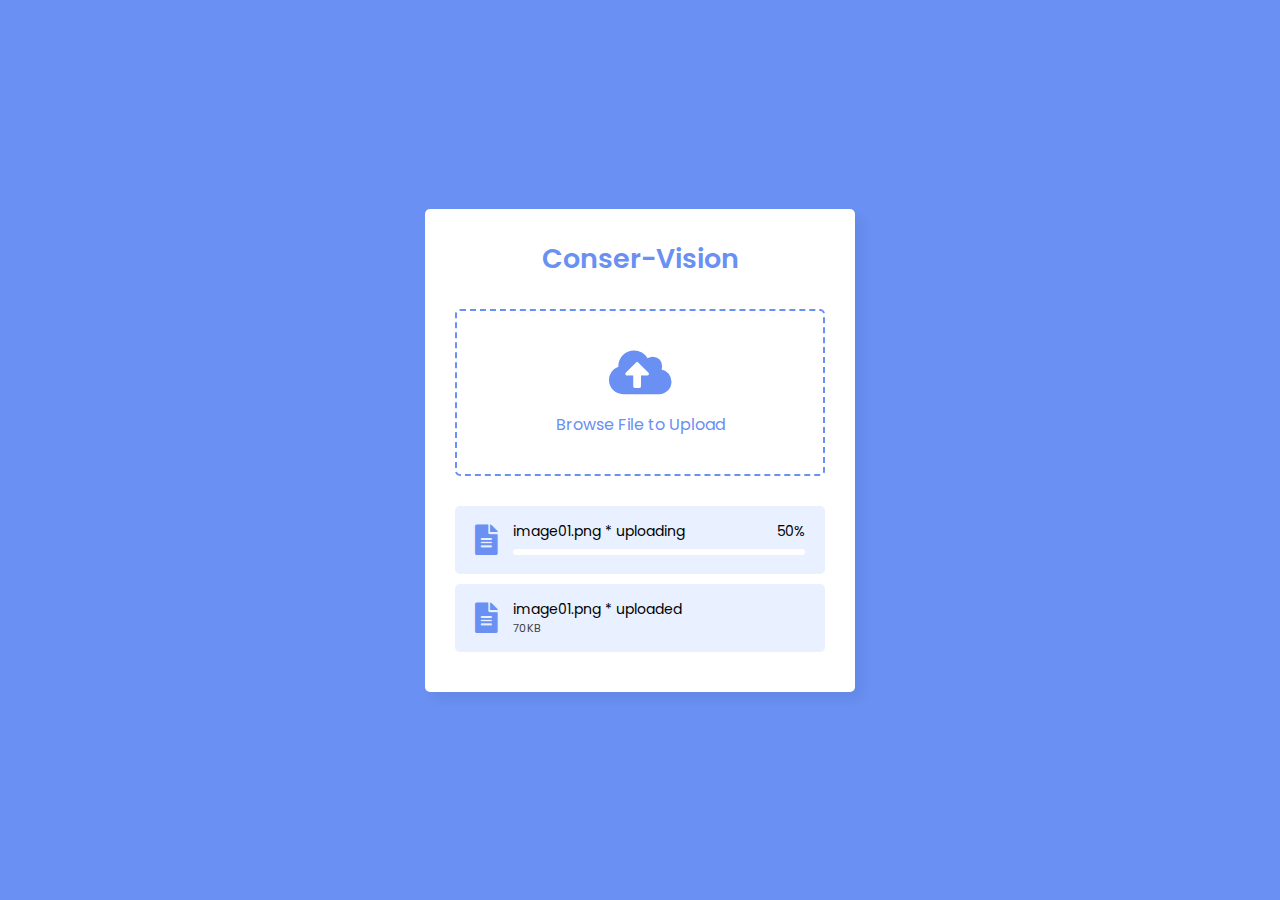
<file: index.html>
<!DOCTYPE html>
<html lang="en">
<head>
    <meta charset="UTF-8">
    <meta http-equiv="X-UA-Compatible" content="IE=edge">
    <meta name="viewport" content="width=device-width, initial-scale=1.0">
    <title>Conser-Vision</title>
    <link rel="stylesheet" href="https://cdnjs.cloudflare.com/ajax/libs/font-awesome/5.15.3/css/all.min.css"/>
 <link rel="stylesheet" href="indexstyles.css">
</head>
<body>
    <div class="wrapper"><header>Conser-Vision</header>
    <form action="#">
        <i class="fas fa-cloud-upload-alt"> </i>
        <p>Browse File to Upload</p>
    </form> 
    <section class="progress-area">
        <li class="row">
           <i class="fas fa-file-alt"></i>
           <div class="content">
             <div class="details">
                <span class="name">image01.png * uploading</span>
                <span class="percent">50%</span>
             </div>
             <div class="progress-bar">
                <div class="progress">  </div>
             </div>
           </div>
        </li>
    </section>
    <section class="uploaded-area">
        <li class="row">
            <div class="content">
                <i class="fas fa-file-alt"></i>
                <div class="details">
                    <span class="name">image01.png * uploaded</span>
                    <span class="size">70KB</span>
                 </div> 
            </div>
            <i class="fas fa.check"></i>
        </li>
    </section>
</div>
</body>
</html>
</file>
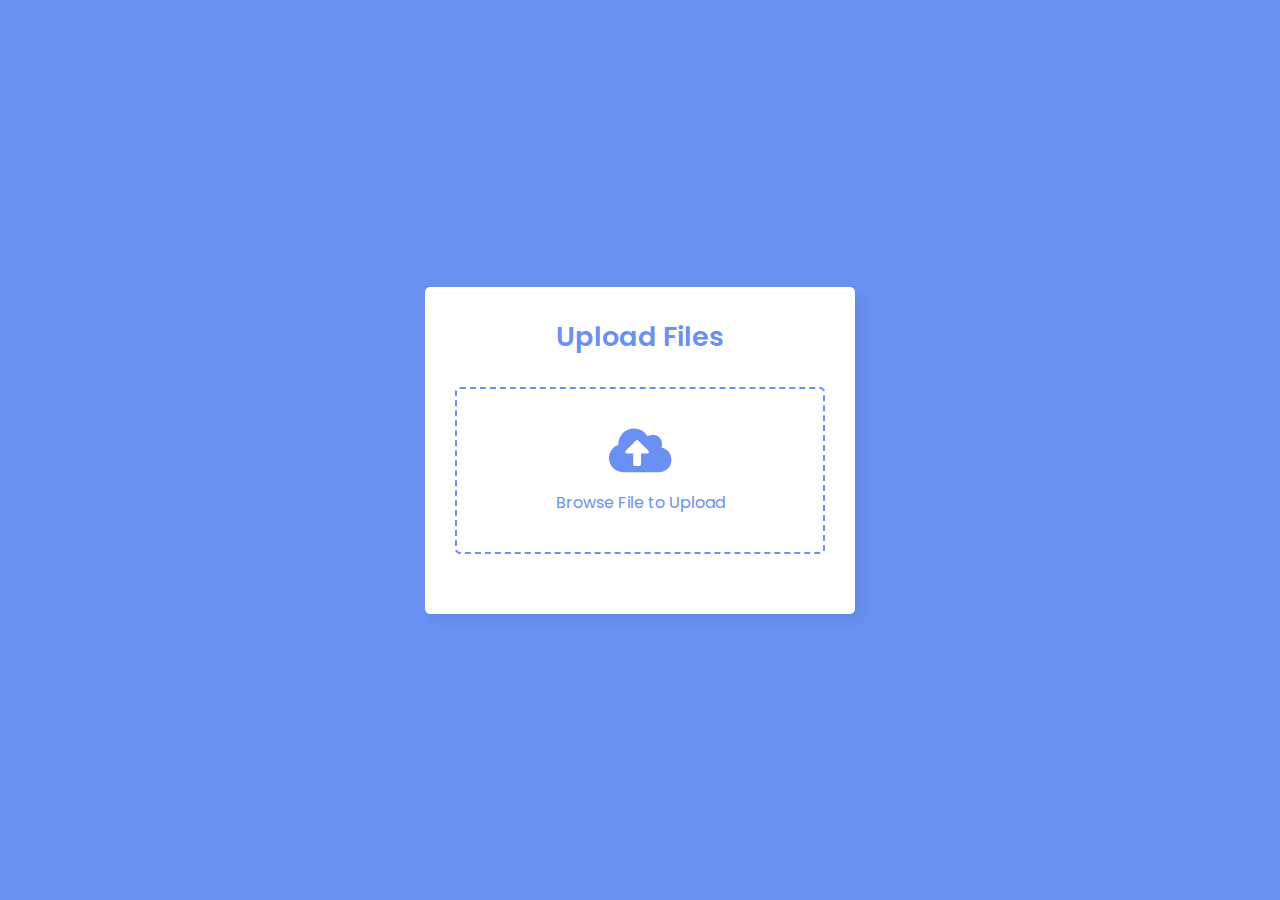
<file: frontend/index.html>
<!DOCTYPE html>
<html lang="en">
<head>
  <link rel="stylesheet" href="indexstyles.css">
  <link rel="stylesheet" href="https://cdnjs.cloudflare.com/ajax/libs/font-awesome/5.15.3/css/all.min.css"/>
</head>
<body>
  <div class="wrapper">
    <header>Upload Files</header>
    <form action="#">
      <input class="file-input" type="file" name="file" hidden>
      <i class="fas fa-cloud-upload-alt"></i>
      <p>Browse File to Upload</p>
    </form>
    <section class="progress-area"></section>
    <section class="uploaded-area"></section>
  </div>
  <script src="script.js"></script>
</body>
</html>
</file>
<file: indexstyles.css>
/* Import Google font - Poppins */
@import url('https://fonts.googleapis.com/css2?family=Poppins:wght@400;500;600&display=swap');
*{
  margin: 0;
  padding: 0;
  box-sizing: border-box;
  font-family: "Poppins", sans-serif;
}
body{
  display: flex;
  align-items: center;
  justify-content: center;
  min-height: 100vh;
  background: #6990F2;
}
::selection{
  color: #fff;
  background: #6990F2;
}
.wrapper{
  width: 430px;
  background: #fff;
  border-radius: 5px;
  padding: 30px;
  box-shadow: 7px 7px 12px rgba(0,0,0,0.05);
}
.wrapper header{
  color: #6990F2;
  font-size: 27px;
  font-weight: 600;
  text-align: center;
}
.wrapper form{
  height: 167px;
  display: flex;
  cursor: pointer;
  margin: 30px 0;
  align-items: center;
  justify-content: center;
  flex-direction: column;
  border-radius: 5px;
  border: 2px dashed #6990F2;
}
form :where(i, p){
  color: #6990F2;
}
form i{
  font-size: 50px;
}
form p{
  margin-top: 15px;
  font-size: 16px;
}
section .row{
  margin-bottom: 10px;
  background: #E9F0FF;
  list-style: none;
  padding: 15px 20px;
  border-radius: 5px;
  display: flex;
  align-items: center;
  justify-content: space-between;
}
section .row i{
  color: #6990F2;
  font-size: 30px;
}
section .details span{
  font-size: 14px;
}
.progress-area .row .content{
  width: 100%;
  margin-left: 15px;
}
.progress-area .details{
  display: flex;
  align-items: center;
  margin-bottom: 7px;
  justify-content: space-between;
}
.progress-area .content .progress-bar{
  height: 6px;
  width: 100%;
  margin-bottom: 4px;
  background: #fff;
  border-radius: 30px;
}
.content .progress-bar .progress{
  height: 100%;
  width: 0%;
  background: #6990F2;
  border-radius: inherit;
}
.uploaded-area{
  max-height: 232px;
  overflow-y: scroll;
}
.uploaded-area.onprogress{
  max-height: 150px;
}
.uploaded-area::-webkit-scrollbar{
  width: 0px;
}
.uploaded-area .row .content{
  display: flex;
  align-items: center;
}
.uploaded-area .row .details{
  display: flex;
  margin-left: 15px;
  flex-direction: column;
}
.uploaded-area .row .details .size{
  color: #404040;
  font-size: 11px;
}
.uploaded-area i.fa-check{
  font-size: 16px;
}
</file>
<file: frontend/indexstyles.css>
/* Import Google font - Poppins */
@import url('https://fonts.googleapis.com/css2?family=Poppins:wght@400;500;600&display=swap');
*{
  margin: 0;
  padding: 0;
  box-sizing: border-box;
  font-family: "Poppins", sans-serif;
}
body{
  display: flex;
  align-items: center;
  justify-content: center;
  min-height: 100vh;
  background: #6990F2;
}
::selection{
  color: #fff;
  background: #6990F2;
}
.wrapper{
  width: 430px;
  background: #fff;
  border-radius: 5px;
  padding: 30px;
  box-shadow: 7px 7px 12px rgba(0,0,0,0.05);
}
.wrapper header{
  color: #6990F2;
  font-size: 27px;
  font-weight: 600;
  text-align: center;
}
.wrapper form{
  height: 167px;
  display: flex;
  cursor: pointer;
  margin: 30px 0;
  align-items: center;
  justify-content: center;
  flex-direction: column;
  border-radius: 5px;
  border: 2px dashed #6990F2;
}
form :where(i, p){
  color: #6990F2;
}
form i{
  font-size: 50px;
}
form p{
  margin-top: 15px;
  font-size: 16px;
}
section .row{
  margin-bottom: 10px;
  background: #E9F0FF;
  list-style: none;
  padding: 15px 20px;
  border-radius: 5px;
  display: flex;
  align-items: center;
  justify-content: space-between;
}
section .row i{
  color: #6990F2;
  font-size: 30px;
}
section .details span{
  font-size: 14px;
}
.progress-area .row .content{
  width: 100%;
  margin-left: 15px;
}
.progress-area .details{
  display: flex;
  align-items: center;
  margin-bottom: 7px;
  justify-content: space-between;
}
.progress-area .content .progress-bar{
  height: 6px;
  width: 100%;
  margin-bottom: 4px;
  background: #fff;
  border-radius: 30px;
}
.content .progress-bar .progress{
  height: 100%;
  width: 0%;
  background: #6990F2;
  border-radius: inherit;
}
.uploaded-area{
  max-height: 232px;
  overflow-y: scroll;
}
.uploaded-area.onprogress{
  max-height: 150px;
}
.uploaded-area::-webkit-scrollbar{
  width: 0px;
}
.uploaded-area .row .content{
  display: flex;
  align-items: center;
}
.uploaded-area .row .details{
  display: flex;
  margin-left: 15px;
  flex-direction: column;
}
.uploaded-area .row .details .size{
  color: #404040;
  font-size: 11px;
}
.uploaded-area i.fa-check{
  font-size: 16px;
}
</file>
